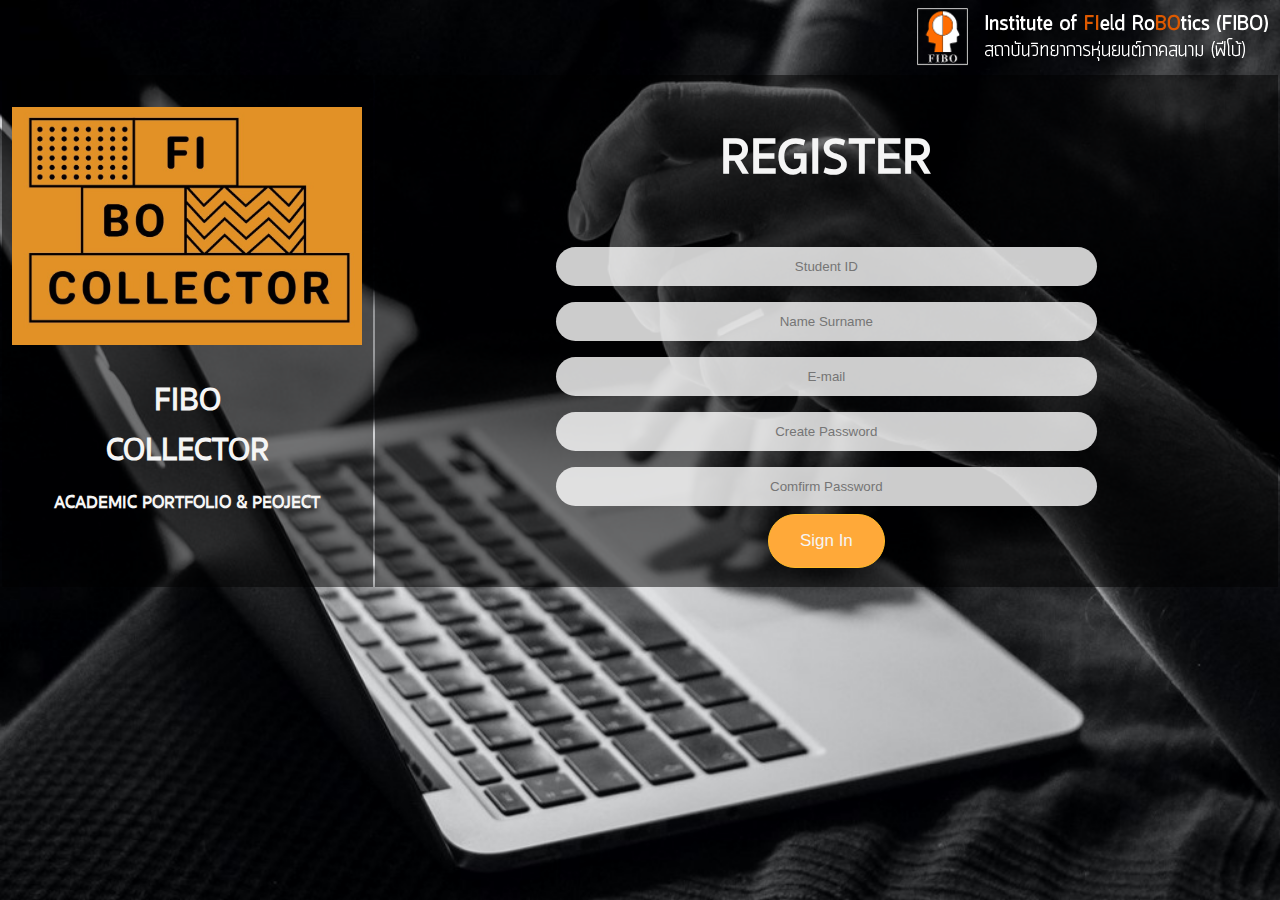
<file: regis.html>
<!DOCTYPE html>
<html>
<head> 
    
    <meta charset='utf-8'>
    <meta http-equiv='X-UA-Compatible' content='IE=edge'>
    <title>FIBO PORTFOLIO</title>
    <meta name='viewport' content='width=device-width, initial-scale=1'>
    <link rel='stylesheet' type='text/css' media='screen' href='style.css'>
</head>

<body>
<FONT Face="Sukhumvit">
  <div class="head">
  <header>
    <img src ="logo.png" align ="right" style="max-width:100% ; height:auto; " >
  </header>
</div>
<br>

<center>
<table width="100%" >
<tr>
  <td style="background-color:rgba(0, 0, 0, 0.5);width:100px;text-align:top;">
    <center>
    <img src="logo3.jpg" width=350 style="max-width:100% ; height:auto; " >
  <h1>
  <b>FIBO</b><br>
  <b>COLLECTOR</b><br>
  <h3>ACADEMIC PORTFOLIO & PEOJECT</h3><br>
  </h1>
</center>
  </td>
  
  
  <td style="background-color:rgba(0, 0, 0, 0.5);height:200px;width:400px;text-align:top;">

    <center>
    <h2>REGISTER</h2>
    <FONT Face="Sukhumvit">
    <div class="from" id="from">
      <h3>
        <form>
        <input type="text" class="textbox" placeholder="Student ID" style="border: none" required><br>
        <input name="Fname" type="text" id="Fname"  class="textbox" placeholder="Name Surname" style="border: none" required><br>
        <input name="Email" type="email" id="Email" class="textbox" placeholder="E-mail"style="border: none" required><br>
        <input name="Password" type="password" id="Password" class="textbox" placeholder="Create Password" style="border: none"  required><br>
        <input name="Password2" type="password" id="Password2" placeholder="Comfirm Password" class="textbox" style="border: none"  required > <br>
        <button type="submit" formaction="feed.html">Sign In</button>
        </form>
      </h3>
    </div>
    </FONT>
    </center>
      </div>
</table>
</center>
</Font>
</body>

</html>
</file>
<file: style.css>
@font-face{
    src: url(Sukhumvit.ttf);
    font-family:Sukhumvit;}

html , body{
    margin: 0;
    padding: 0%;
    scroll-behavior : smooth;
    background-image: url(wall6.jpg); 
    height:auto; 
    background-size: cover;
   background-position: center center;
   background-repeat: no-repeat;
   background-attachment: fixed;
}


h1{
    font: 50px;
    color: whitesmoke;
    font-family: Sukhumvit, Helvetica, sans-serif;
}

h2{
    align-content: center;
    font-size: 50px;
    color: whitesmoke;
    font-family: Sukhumvit, Helvetica, sans-serif;
    /* font-family: Arial, Helvetica, sans-serif; */
} 

h3{
   
    align-content: center;
    font-size: 18px;
    color: whitesmoke;
    font-family: Sukhumvit, Helvetica, sans-serif;
    /* font-family: Arial, Helvetica, sans-serif; */
    line-height: 80%;
}

button {
    background-color:#ffa939;
	border-radius:28px;
	border:1px solid #ffbb28;
	display:inline-block;
	cursor:pointer;
    color:whitesmoke;
	font-family:Arial;
    font-size:17px;
	padding:16px 31px;
	text-decoration:none;   
}

button.hover{
   color: tomato; 
   background-color: violet;
  
}

.from{
    
    font-size: 10px;
    font-family: Sukhumvit, Helvetica, sans-serif;
    /* font-family: Arial, Helvetica, sans-serif; */
    margin-bottom: 5px;
    line-height: 200
    
}

input {
    text-align: center;
    color:black;
    align-content: center;
    background-color:rgba(255,255,255, 0.8);
    /* background-color:#ffffffbb; */
    /* font-style: italic;  */
    width: 60%;
    padding: 12px 20px;
    margin: 8px 0;
    box-sizing: border-box;
    border-radius:28px;
}

.textbox:hover,
.textbox:focus{
    width: 350px;
    color: black;
}
</file>
